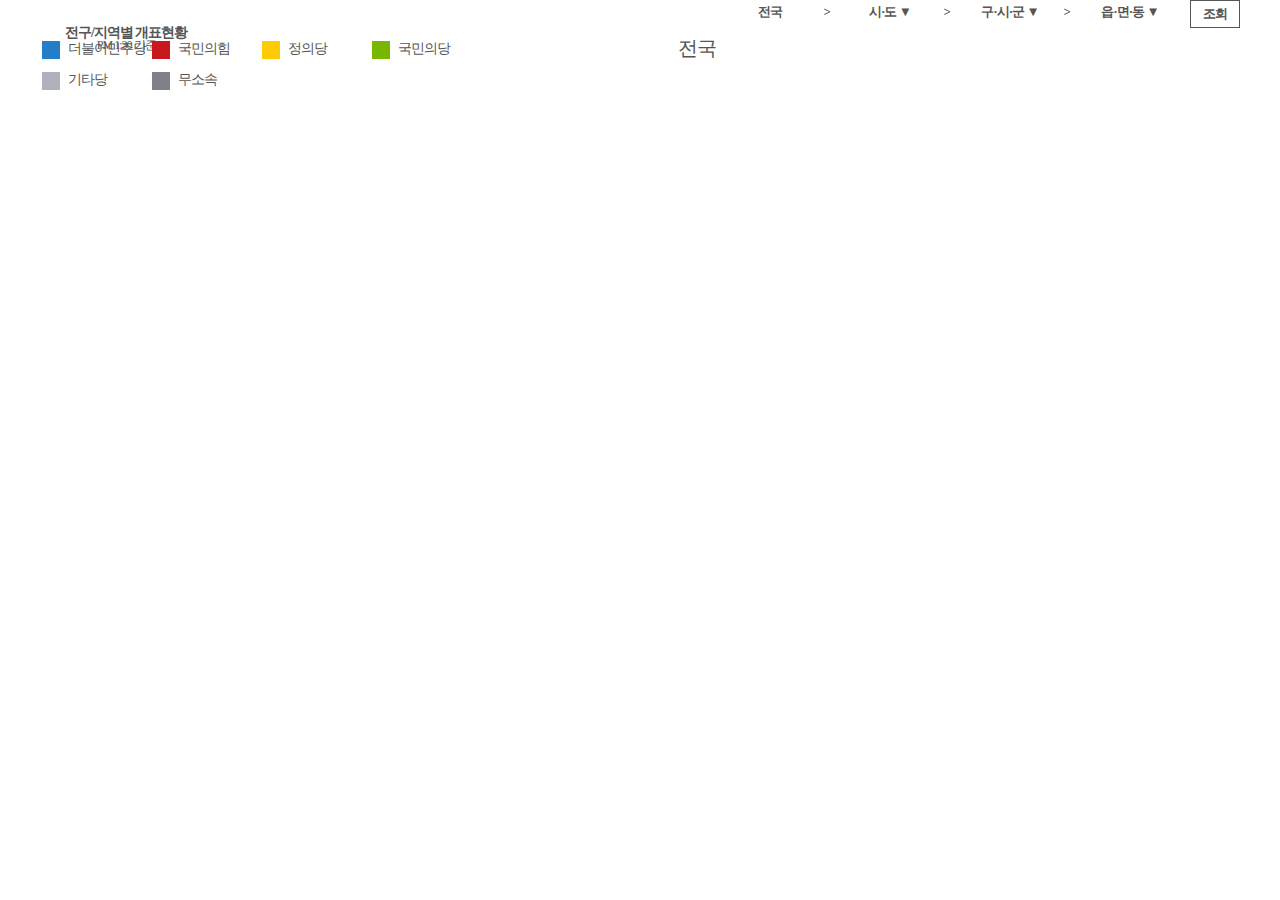
<file: vote_map/map.index.html>
<!DOCTYPE html>
<html lang="ko">

<head>
    <meta charset="UTF-8">
    <title>Document</title>
    <link rel="stylesheet" href="css/base.css">
    <link rel="stylesheet" href="css/open.map.css">
    <link rel="stylesheet" href="css/result.css">
    <script src="https://www.imbc.com/commons/libs/jquery-1.12.3.min.js"></script>
    <script src="https://vote2018.imbc.com/js/libs/raphael.min.js"></script>
</head>

<body>
    <div class="vote-body-result">
        <div class="result-cont wrap-open">
            <div class="now-all">
                <div class="now-map">
                    <div class="now-count-time">
                        <h3>전구/지역별 개표현황</h3>
                        <span>PM 1:30 기준</span>
                    </div>
                    <div class="now-area-map">
                        <div class="vote-map">
                            <div class="vote-area-map" id="vote-area-map"></div>
                            <div class="vote-area"></div>
                            <div class="vote-area-gu"></div>
                            <div class="vote-area-dong"></div>
                            <div class="party-color">
                                <ul>
                                    <li>
                                        <span class="square party_thumin"></span>더불어민주당
                                    </li>
                                    <li>
                                        <span class="square party_liberty"></span>국민의힘
                                    </li>
                                    <li>
                                        <span class="square party_justice"></span>정의당
                                    </li>
                                    <li>
                                        <span class="square party_peace"></span>국민의당
                                    </li>
                                    <li>
                                        <span class="square party_etc"></span>기타당
                                    </li>
                                    <li>
                                        <span class="square party_no"></span>무소속
                                    </li>
                                </ul>
                            </div>
                        </div>
                        <div class="select-district">
                            <div class="data-place">
                                <button class="data-place-txt">전국<span>&#62;</span></button>
                                <div class="vote-area-list">
                                    <div class="vote-area-items vote-area-items vote-area-items-all vote-area-items-active">
                                        <div class="vote-area-items-body">
                                            <a href="https://vote2018.imbc.com/api/GetGePyoRateList?type=g&sido=0" data-nav="0" class="btn-default area"></a>
                                        </div>
                                    </div>
                                </div>
                            </div>
                            <div class="select-city">
                                <div class="select-list-bx">
                                    <div class="select-bx select-do-bx">
                                        <div class="select-do">
                                            <button class="select-top">시·도 ▼<span>&#62;</span></button>
                                        </div>
                                    </div>
                                    <div class="select-bx select-gu-bx">
                                        <div class="select-gu">
                                            <button class="select-top">구·시·군 ▼<span>&#62;</span></button>
                                        </div>
                                    </div>
                                    <div class="select-bx select-dong-bx">
                                        <div class="select-dong">
                                            <button class="select-top">읍·면·동 ▼</button>
                                        </div>
                                    </div>
                                </div>
                            </div>
                            <button type="button" class="select-button">조회</button>
                        </div>
                        <div class="vote-select">
                            <div class="select-place">
                                <span class="data-place" id="dataPlace">전국</span>
                                <span class="data-rate" id="DATARATE"></span>
                            </div>
                        </div>
                    </div>
                </div>
            </div>
        </div>
    </div>
    <script src="js/dropdown.jquery.js"></script>
    <script src="js/vote.map.data.js"></script>
    <script src="js/vote.open.shell2.js"></script>
    <script>
        function setNowLocatioInfoAndGePyoRate(location, rate) {
            $('#dataPlace').html('');
            $('#dataPlace').append(location);
        }

        function objMake(id) {
            return $("#" + id + "List").parent().prevAll('.button-choose');
        }

    </script>
</body>

</html>
</file>
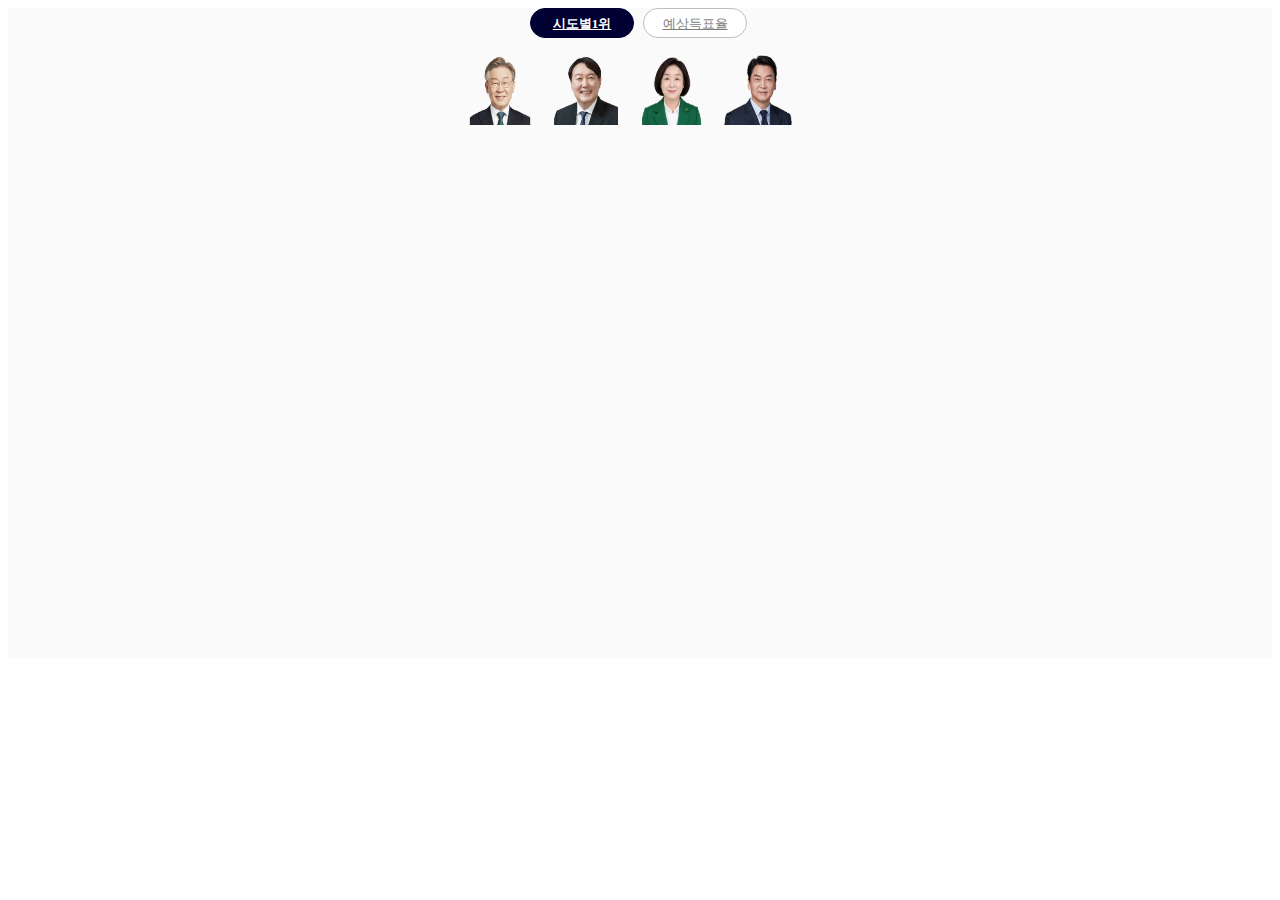
<file: vote_map2/m/cg.html>
<!DOCTYPE html>
<html lang="ko">

<head>
    <meta charset="UTF-8">
    <title>Document</title>
    <link rel="stylesheet" href="http://www.imbc.com/commons/css/base.css">
    <link rel="stylesheet" href="http://bbchoice.imbc.com/common/css/common.css">
    <link rel="stylesheet" href="css/vote.css">
    <script src="http://vote2017.imbc.com/common/js/jquery.min.js"></script>
</head>

<body>

    <section id="total-situation">
        <div class="inner">
            <div class="total-cont clearfix">
                <!-- 전국판세 -->
                <div class="cont-2" id="nationwide">
                    <div class="map-btn">
                        <a href="#" class="map-navi-1 on" onclick="javascript:cgMapData(0);">시도별1위</a>
                        <a href="#" class="map-navi-2">예상득표율</a>
                    </div>
                    <div class="candy-map">
                        <a href="#" class="party_1" onclick="javascript:cgMapData(1);">
                            <img src="images/map_party_1.png" alt="더불어민주당 후보">
                            <span class="ptn">

                            </span>
                        </a>
                        <a href="#" class="party_2" onclick="javascript:cgMapData(2);">
                            <img src="images/map_party_2.png" alt="국민의힘 후보">
                            <span class="ptn">

                            </span>
                        </a>
                        <!--<a href="#" class="party_4" onclick="javascript:cgMapData(4);">
                                  <img src="http://vote2017.imbc.com/images/vote/img_party_75x75_4.png" alt="바른정당 후보">
                                   <span class="ptn">
                                </span>
                                </a>-->
                        <a href="#" class="party_5" onclick="javascript:cgMapData(5);">
                            <img src="images/map_party_3.png" alt="정의당 후보">
                            <span class="ptn">

                            </span>
                        </a>
                        <a href="#" class="party_3" onclick="javascript:cgMapData(3);">
                            <img src="images/map_party_4.png" alt="국민의당 후보">
                            <span class="ptn">

                            </span>
                        </a>
                    </div>
                    <div id="map-wrap">
                        <div id="area-txt"></div>
                        <div id="svg-wrap"></div>
                    </div>
                </div>
                <!-- //전국판세 -->
            </div>
        </div>
    </section>
    <script>
        var svg = [{
            "cls": "area_1",
            "party": "party_1",
            "percent": "43.9",
        }, {
            "cls": "area_2",
            "party": "party_1",
            "percent": "38.3",
        }, {
            "cls": "area_3",
            "party": "party_2",
            "percent": "44.3",
        }, {
            "cls": "area_4",
            "party": "party_1",
            "percent": "42.7",
        }, {
            "cls": "area_5",
            "party": "party_1",
            "percent": "59.8",
        }, {
            "cls": "area_6",
            "party": "party_1",
            "percent": "42.7",
        }, {
            "cls": "area_7",
            "party": "party_1",
            "percent": "37.1",
        }, {
            "cls": "area_9",
            "party": "party_1",
            "percent": "42.7",
        }, {
            "cls": "area_10",
            "party": "party_1",
            "percent": "32.4",
        }, {
            "cls": "area_11",
            "party": "party_1",
            "percent": "38.9",
        }, {
            "cls": "area_12",
            "party": "party_1",
            "percent": "40.2",
        }, {
            "cls": "area_13",
            "party": "party_1",
            "percent": "65.0",
        }, {
            "cls": "area_14",
            "party": "party_1",
            "percent": "62.6",
        }, {
            "cls": "area_15",
            "party": "party_2",
            "percent": "51.6",
        }, {
            "cls": "area_16",
            "party": "party_2",
            "percent": "39.1",
        }, {
            "cls": "area_17",
            "party": "party_1",
            "percent": "48.1",
        }, {
            "cls": "area_18",
            "party": "party_2",
            "percent": "48.1",
        }, ]

        function cgMapData(giho) {
            $.post(
                'http://vote2017.imbc.com/m/Elect/cg_mapData', {
                    giho: giho
                },
                function(response) {
                    svg = "";
                    svg = eval(response);
                    mapSet.init();
                }
            );
        }

    </script>
    <script src="js/map.data2.js"></script>

</body>

</html>
</file>
<file: vote_map/css/open.map.css>
﻿/*전국 css*/

.vote-body-result .wrap-open .vote-area-items1 {position: absolute; top: 205px; left: 228px;}
.vote-body-result .wrap-open .vote-area-items2 {position: absolute; top: 460px; left: 390px;}
.vote-body-result .wrap-open .vote-area-items3 {position: absolute; top: 385px; left: 345px;}
.vote-body-result .wrap-open .vote-area-items4 {position: absolute; top: 204px; left: 175px;}
.vote-body-result .wrap-open .vote-area-items5 {position: absolute; top: 440px; left: 198px;}
.vote-body-result .wrap-open .vote-area-items6 {position: absolute; top: 325px; left: 254px;}
.vote-body-result .wrap-open .vote-area-items7 {position: absolute; top: 420px; left: 398px;}
.vote-body-result .wrap-open .vote-area-items8 {position: absolute; top: 301px; left: 244px;}
.vote-body-result .wrap-open .vote-area-items9 {position: absolute; top: 235px; left: 244px;}
.vote-body-result .wrap-open .vote-area-items10 {position: absolute; top: 193px; left: 334px;}
.vote-body-result .wrap-open .vote-area-items11 {position: absolute; top: 274px; left: 284px;}
.vote-body-result .wrap-open .vote-area-items12 {position: absolute; top: 314px; left: 204px;}
.vote-body-result .wrap-open .vote-area-items13 {position: absolute; top: 389px; left: 230px;}
.vote-body-result .wrap-open .vote-area-items14 {position: absolute; top: 467px; left: 206px;}
.vote-body-result .wrap-open .vote-area-items15 {position: absolute; top: 324px; left: 357px;}
.vote-body-result .wrap-open .vote-area-items16 {position: absolute; top: 430px; left: 315px;}
.vote-body-result .wrap-open .vote-area-items17 {position: absolute; top: 560px; left: 204px;}

/*지역별 구 css*/

/*서울*/
.vote-body-result .wrap-open .area-gu-items a {font-size: 11px; font-weight: bold; color: #000;}
.vote-body-result .wrap-open .area-gu-list-1 .area-gu-items-1 {position: absolute; top: 294px; left: 270px;}
.vote-body-result .wrap-open .area-gu-list-1 .area-gu-items-2 {position: absolute; top: 352px; left: 296px;}
.vote-body-result .wrap-open .area-gu-list-1 .area-gu-items-3 {position: absolute; top: 382px; left: 282px;}
.vote-body-result .wrap-open .area-gu-list-1 .area-gu-items-4 {position: absolute; top: 360px; left: 339px;}
.vote-body-result .wrap-open .area-gu-list-1 .area-gu-items-5 {position: absolute; top: 366px; left: 384px;}
.vote-body-result .wrap-open .area-gu-list-1 .area-gu-items-6 {position: absolute; top: 328px; left: 346px;}
.vote-body-result .wrap-open .area-gu-list-1 .area-gu-items-7 {position: absolute; top: 310px; left: 388px;}
.vote-body-result .wrap-open .area-gu-list-1 .area-gu-items-8 {position: absolute; top: 300px; left: 310px;}
.vote-body-result .wrap-open .area-gu-list-1 .area-gu-items-9 {position: absolute; top: 255px; left: 305px;}
.vote-body-result .wrap-open .area-gu-list-1 .area-gu-items-10 {position: absolute; top: 208px; left: 330px;}
.vote-body-result .wrap-open .area-gu-list-1 .area-gu-items-11 {position: absolute; top: 243px; left: 380px;}
.vote-body-result .wrap-open .area-gu-list-1 .area-gu-items-12 {position: absolute; top: 265px; left: 235px;}
.vote-body-result .wrap-open .area-gu-list-1 .area-gu-items-13 {position: absolute; top: 332px; left: 232px;}
.vote-body-result .wrap-open .area-gu-list-1 .area-gu-items-14 {position: absolute; top: 354px; left: 212px;}
.vote-body-result .wrap-open .area-gu-list-1 .area-gu-items-15 {position: absolute; top: 402px; left: 162px;}
.vote-body-result .wrap-open .area-gu-list-1 .area-gu-items-16 {position: absolute; top: 351px; left: 130px;}
.vote-body-result .wrap-open .area-gu-list-1 .area-gu-items-17 {position: absolute; top: 430px; left: 160px;}
.vote-body-result .wrap-open .area-gu-list-1 .area-gu-items-18 {position: absolute; top: 485px; left: 212px;}
.vote-body-result .wrap-open .area-gu-list-1 .area-gu-items-19 {position: absolute; top: 395px; left: 212px;}
.vote-body-result .wrap-open .area-gu-list-1 .area-gu-items-20 {position: absolute; top: 418px; left: 254px;}
.vote-body-result .wrap-open .area-gu-list-1 .area-gu-items-21 {position: absolute; top: 469px; left: 250px;}
.vote-body-result .wrap-open .area-gu-list-1 .area-gu-items-22 {position: absolute; top: 447px; left: 314px;}
.vote-body-result .wrap-open .area-gu-list-1 .area-gu-items-23 {position: absolute; top: 428px; left: 351px;}
.vote-body-result .wrap-open .area-gu-list-1 .area-gu-items-24 {position: absolute; top: 415px; left: 405px;}
.vote-body-result .wrap-open .area-gu-list-1 .area-gu-items-25 {position: absolute; top: 359px; left: 434px;}

/*부산*/
.vote-body-result .wrap-open .area-gu-list-2 .area-gu-items-1 {position: absolute; top: 420px; left: 295px;}
.vote-body-result .wrap-open .area-gu-list-2 .area-gu-items-2 {position: absolute; top: 455px; left: 275px;}
.vote-body-result .wrap-open .area-gu-list-2 .area-gu-items-3 {position: absolute; top: 400px; left: 300px;}
.vote-body-result .wrap-open .area-gu-list-2 .area-gu-items-4 {position: absolute; top: 442px; left: 308px;}
.vote-body-result .wrap-open .area-gu-list-2 .area-gu-items-5 {position: absolute; top: 370px; left: 288px;}
.vote-body-result .wrap-open .area-gu-list-2 .area-gu-items-6 {position: absolute; top: 328px; left: 318px;}
.vote-body-result .wrap-open .area-gu-list-2 .area-gu-items-7 {position: absolute; top: 400px; left: 334px;}
.vote-body-result .wrap-open .area-gu-list-2 .area-gu-items-8 {position: absolute; top: 318px; left: 280px;}
.vote-body-result .wrap-open .area-gu-list-2 .area-gu-items-9 {position: absolute; top: 350px; left: 369px;}
.vote-body-result .wrap-open .area-gu-list-2 .area-gu-items-10 {position: absolute; top: 277px; left: 391px;}
.vote-body-result .wrap-open .area-gu-list-2 .area-gu-items-11 {position: absolute; top: 430px; left: 249px;}
.vote-body-result .wrap-open .area-gu-list-2 .area-gu-items-12 {position: absolute; top: 290px; left: 325px;}
.vote-body-result .wrap-open .area-gu-list-2 .area-gu-items-13 {position: absolute; top: 410px; left: 180px;}
.vote-body-result .wrap-open .area-gu-list-2 .area-gu-items-14 {position: absolute; top: 350px; left: 320px;}
.vote-body-result .wrap-open .area-gu-list-2 .area-gu-items-15 {position: absolute; top: 370px; left: 340px;}
.vote-body-result .wrap-open .area-gu-list-2 .area-gu-items-16 {position: absolute; top: 380px; left: 250px;}

/*대구*/
.vote-body-result .wrap-open .area-gu-list-3 .area-gu-items-1 {position: absolute; top: 297px; left: 330px;}
.vote-body-result .wrap-open .area-gu-list-3 .area-gu-items-2 {position: absolute; top: 246px; left: 420px;}
.vote-body-result .wrap-open .area-gu-list-3 .area-gu-items-3 {position: absolute; top: 292px; left: 295px;}
.vote-body-result .wrap-open .area-gu-list-3 .area-gu-items-4 {position: absolute; top: 328px; left: 326px;}
.vote-body-result .wrap-open .area-gu-list-3 .area-gu-items-5 {position: absolute; top: 230px; left: 315px;}
.vote-body-result .wrap-open .area-gu-list-3 .area-gu-items-6 {position: absolute; top: 330px; left: 380px;}
.vote-body-result .wrap-open .area-gu-list-3 .area-gu-items-7 {position: absolute; top: 349px; left: 280px;}
.vote-body-result .wrap-open .area-gu-list-3 .area-gu-items-8 {position: absolute; top: 426px; left: 227px;}

/*인천*/
.vote-body-result .wrap-open .area-gu-list-4 .area-gu-items-1 {position: absolute; top: 480px; left: 357px;}
.vote-body-result .wrap-open .area-gu-list-4 .area-gu-items-2 {position: absolute; top: 455px; left: 375px;}
.vote-body-result .wrap-open .area-gu-list-4 .area-gu-items-3 {position: absolute; top: 482px; left: 390px;}
.vote-body-result .wrap-open .area-gu-list-4 .area-gu-items-4 {position: absolute; top: 530px; left: 370px;}
.vote-body-result .wrap-open .area-gu-list-4 .area-gu-items-5 {position: absolute; top: 524px; left: 410px;}
.vote-body-result .wrap-open .area-gu-list-4 .area-gu-items-6 {position: absolute; top: 445px; left: 420px;}
.vote-body-result .wrap-open .area-gu-list-4 .area-gu-items-7 {position: absolute; top: 410px; left: 430px;}
.vote-body-result .wrap-open .area-gu-list-4 .area-gu-items-8 {position: absolute; top: 400px; left: 378px;}
.vote-body-result .wrap-open .area-gu-list-4 .area-gu-items-9 {position: absolute; top: 270px; left: 275px;}
.vote-body-result .wrap-open .area-gu-list-4 .area-gu-items-10 {position: absolute; top: 520px; left: 275px;}

/*광주*/
.vote-body-result .wrap-open .area-gu-list-5 .area-gu-items-1 {position: absolute; top: 400px; left: 429px;}
.vote-body-result .wrap-open .area-gu-list-5 .area-gu-items-2 {position: absolute; top: 380px; left: 327px;}
.vote-body-result .wrap-open .area-gu-list-5 .area-gu-items-3 {position: absolute; top: 430px; left: 355px;}
.vote-body-result .wrap-open .area-gu-list-5 .area-gu-items-4 {position: absolute; top: 299px; left: 389px;}
.vote-body-result .wrap-open .area-gu-list-5 .area-gu-items-5 {position: absolute; top: 345px; left: 219px;}

/*대전*/
.vote-body-result .wrap-open .area-gu-list-6 .area-gu-items-1 {position: absolute; top: 410px; left: 380px;}
.vote-body-result .wrap-open .area-gu-list-6 .area-gu-items-2 {position: absolute; top: 430px; left: 301px;}
.vote-body-result .wrap-open .area-gu-list-6 .area-gu-items-3 {position: absolute; top: 461px; left: 214px;}
.vote-body-result .wrap-open .area-gu-list-6 .area-gu-items-4 {position: absolute; top: 347px; left: 190px;}
.vote-body-result .wrap-open .area-gu-list-6 .area-gu-items-5 {position: absolute; top: 297px; left: 335px;}

/*울산*/
.vote-body-result .wrap-open .area-gu-list-7 .area-gu-items-1 {position: absolute; top: 332px; left: 333px;}
.vote-body-result .wrap-open .area-gu-list-7 .area-gu-items-2 {position: absolute; top: 372px; left: 349px;}
.vote-body-result .wrap-open .area-gu-list-7 .area-gu-items-3 {position: absolute; top: 383px; left: 427px;}
.vote-body-result .wrap-open .area-gu-list-7 .area-gu-items-4 {position: absolute; top: 282px; left: 389px;}
.vote-body-result .wrap-open .area-gu-list-7 .area-gu-items-5 {position: absolute; top: 333px; left: 207px;}

/*세종*/
.vote-body-result .wrap-open .area-gu-list-8 .area-gu-items-0 {position: absolute; top: 332px; left: 270px;}

/*경기*/
.vote-body-result .wrap-open .area-gu-list-9 .area-gu-items-1 {position: absolute; top: 442px; left: 244px;}
.vote-body-result .wrap-open .area-gu-list-9 .area-gu-items-2 {position: absolute; top: 400px; left: 270px;}
.vote-body-result .wrap-open .area-gu-list-9 .area-gu-items-3 {position: absolute; top: 302px; left: 271px;}
.vote-body-result .wrap-open .area-gu-list-9 .area-gu-items-4 {position: absolute; top: 400px; left: 230px;}
.vote-body-result .wrap-open .area-gu-list-9 .area-gu-items-5 {position: absolute; top: 367px; left: 191px;}
.vote-body-result .wrap-open .area-gu-list-9 .area-gu-items-6 {position: absolute; top: 382px; left: 214px;}
.vote-body-result .wrap-open .area-gu-list-9 .area-gu-items-7 {position: absolute; top: 515px; left: 225px;}
.vote-body-result .wrap-open .area-gu-list-9 .area-gu-items-8 {position: absolute; top: 280px; left: 255px;}
.vote-body-result .wrap-open .area-gu-list-9 .area-gu-items-9 {position: absolute; top: 245px; left: 271px;}
.vote-body-result .wrap-open .area-gu-list-9 .area-gu-items-10 {position: absolute; top: 429px; left: 190px;}
.vote-body-result .wrap-open .area-gu-list-9 .area-gu-items-11 {position: absolute; top: 330px; left: 218px;}
.vote-body-result .wrap-open .area-gu-list-9 .area-gu-items-12 {position: absolute; top: 385px; left: 250px;}
.vote-body-result .wrap-open .area-gu-list-9 .area-gu-items-13 {position: absolute; top: 415px; left: 250px;}
.vote-body-result .wrap-open .area-gu-list-9 .area-gu-items-14 {position: absolute; top: 344px; left: 271px;}
.vote-body-result .wrap-open .area-gu-list-9 .area-gu-items-15 {position: absolute; top: 323px; left: 298px;}
.vote-body-result .wrap-open .area-gu-list-9 .area-gu-items-16 {position: absolute; top: 471px; left: 260px;}
.vote-body-result .wrap-open .area-gu-list-9 .area-gu-items-17 {position: absolute; top: 469px; left: 208px;}
.vote-body-result .wrap-open .area-gu-list-9 .area-gu-items-18 {position: absolute; top: 402px; left: 185px;}
.vote-body-result .wrap-open .area-gu-list-9 .area-gu-items-19 {position: absolute; top: 425px; left: 223px;}
.vote-body-result .wrap-open .area-gu-list-9 .area-gu-items-20 {position: absolute; top: 365px; left: 291px;}
.vote-body-result .wrap-open .area-gu-list-9 .area-gu-items-21 {position: absolute; top: 270px; left: 201px;}
.vote-body-result .wrap-open .area-gu-list-9 .area-gu-items-22 {position: absolute; top: 437px; left: 390px;}
.vote-body-result .wrap-open .area-gu-list-9 .area-gu-items-23 {position: absolute; top: 458px; left: 340px;}
.vote-body-result .wrap-open .area-gu-list-9 .area-gu-items-24 {position: absolute; top: 453px; left: 286px;}
.vote-body-result .wrap-open .area-gu-list-9 .area-gu-items-25 {position: absolute; top: 519px; left: 292px;}
.vote-body-result .wrap-open .area-gu-list-9 .area-gu-items-26 {position: absolute; top: 298px; left: 155px;}
.vote-body-result .wrap-open .area-gu-list-9 .area-gu-items-27 {position: absolute; top: 409px; left: 317px;}
.vote-body-result .wrap-open .area-gu-list-9 .area-gu-items-28 {position: absolute; top: 220px; left: 317px;}
.vote-body-result .wrap-open .area-gu-list-9 .area-gu-items-29 {position: absolute; top: 198px; left: 260px;}
.vote-body-result .wrap-open .area-gu-list-9 .area-gu-items-30 {position: absolute; top: 383px; left: 388px;}
.vote-body-result .wrap-open .area-gu-list-9 .area-gu-items-31 {position: absolute; top: 283px; left: 347px;}

/*강원*/
.vote-body-result .wrap-open .area-gu-list-10 .area-gu-items-1 {position: absolute; top: 320px; left: 200px;}
.vote-body-result .wrap-open .area-gu-list-10 .area-gu-items-2 {position: absolute; top: 460px; left: 214px;}
.vote-body-result .wrap-open .area-gu-list-10 .area-gu-items-3 {position: absolute; top: 379px; left: 406px;}
.vote-body-result .wrap-open .area-gu-list-10 .area-gu-items-4 {position: absolute; top: 428px; left: 434px;}
.vote-body-result .wrap-open .area-gu-list-10 .area-gu-items-5 {position: absolute; top: 483px; left: 451px;}
.vote-body-result .wrap-open .area-gu-list-10 .area-gu-items-6 {position: absolute; top: 513px; left: 411px;}
.vote-body-result .wrap-open .area-gu-list-10 .area-gu-items-7 {position: absolute; top: 448px; left: 361px;}
.vote-body-result .wrap-open .area-gu-list-10 .area-gu-items-8 {position: absolute; top: 270px; left: 356px;}
.vote-body-result .wrap-open .area-gu-list-10 .area-gu-items-9 {position: absolute; top: 224px; left: 329px;}
.vote-body-result .wrap-open .area-gu-list-10 .area-gu-items-10 {position: absolute; top: 310px; left: 360px;}
.vote-body-result .wrap-open .area-gu-list-10 .area-gu-items-11 {position: absolute; top: 282px; left: 295px;}
.vote-body-result .wrap-open .area-gu-list-10 .area-gu-items-12 {position: absolute; top: 367px; left: 252px;}
.vote-body-result .wrap-open .area-gu-list-10 .area-gu-items-13 {position: absolute; top: 410px; left: 250px;}
.vote-body-result .wrap-open .area-gu-list-10 .area-gu-items-14 {position: absolute; top: 490px; left: 319px;}
.vote-body-result .wrap-open .area-gu-list-10 .area-gu-items-15 {position: absolute; top: 407px; left: 318px;}
.vote-body-result .wrap-open .area-gu-list-10 .area-gu-items-16 {position: absolute; top: 264px; left: 201px;}
.vote-body-result .wrap-open .area-gu-list-10 .area-gu-items-17 {position: absolute; top: 255px; left: 255px;}
.vote-body-result .wrap-open .area-gu-list-10 .area-gu-items-18 {position: absolute; top: 236px; left: 139px;}

/*충북*/
.vote-body-result .wrap-open .area-gu-list-11 .area-gu-items-1 {position: absolute; top: 361px; left: 175px;}
.vote-body-result .wrap-open .area-gu-list-11 .area-gu-items-2 {position: absolute; top: 228px; left: 281px;}
.vote-body-result .wrap-open .area-gu-list-11 .area-gu-items-3 {position: absolute; top: 205px; left: 360px;}
.vote-body-result .wrap-open .area-gu-list-11 .area-gu-items-4 {position: absolute; top: 246px; left: 419px;}
.vote-body-result .wrap-open .area-gu-list-11 .area-gu-items-5 {position: absolute; top: 529px; left: 237px;}
.vote-body-result .wrap-open .area-gu-list-11 .area-gu-items-6 {position: absolute; top: 407px; left: 230px;}
.vote-body-result .wrap-open .area-gu-list-11 .area-gu-items-7 {position: absolute; top: 466px; left: 208px;}
.vote-body-result .wrap-open .area-gu-list-11 .area-gu-items-8 {position: absolute; top: 240px; left: 191px;}
.vote-body-result .wrap-open .area-gu-list-11 .area-gu-items-9 {position: absolute; top: 277px; left: 153px;}
.vote-body-result .wrap-open .area-gu-list-11 .area-gu-items-10 {position: absolute; top: 311px; left: 256px;}
.vote-body-result .wrap-open .area-gu-list-11 .area-gu-items-11 {position: absolute; top: 307px; left: 199px;}

/*충남*/
.vote-body-result .wrap-open .area-gu-list-12 .area-gu-items-1 {position: absolute; top: 278px; left: 388px;}
.vote-body-result .wrap-open .area-gu-list-12 .area-gu-items-2 {position: absolute; top: 353px; left: 333px;}
.vote-body-result .wrap-open .area-gu-list-12 .area-gu-items-3 {position: absolute; top: 394px; left: 208px;}
.vote-body-result .wrap-open .area-gu-list-12 .area-gu-items-4 {position: absolute; top: 265px; left: 327px;}
.vote-body-result .wrap-open .area-gu-list-12 .area-gu-items-5 {position: absolute; top: 271px; left: 193px;}
.vote-body-result .wrap-open .area-gu-list-12 .area-gu-items-6 {position: absolute; top: 272px; left: 131px;}
.vote-body-result .wrap-open .area-gu-list-12 .area-gu-items-7 {position: absolute; top: 487px; left: 425px;}
.vote-body-result .wrap-open .area-gu-list-12 .area-gu-items-8 {position: absolute; top: 458px; left: 346px;}
.vote-body-result .wrap-open .area-gu-list-12 .area-gu-items-9 {position: absolute; top: 405px; left: 374px;}
.vote-body-result .wrap-open .area-gu-list-12 .area-gu-items-10 {position: absolute; top: 232px; left: 239px;}
.vote-body-result .wrap-open .area-gu-list-12 .area-gu-items-11 {position: absolute; top: 433px; left: 276px;}
.vote-body-result .wrap-open .area-gu-list-12 .area-gu-items-12 {position: absolute; top: 476px; left: 226px;}
.vote-body-result .wrap-open .area-gu-list-12 .area-gu-items-13 {position: absolute; top: 336px; left: 217px;}
.vote-body-result .wrap-open .area-gu-list-12 .area-gu-items-14 {position: absolute; top: 377px; left: 272px;}
.vote-body-result .wrap-open .area-gu-list-12 .area-gu-items-15 {position: absolute; top: 300px; left: 278px;}

/*전북*/
.vote-body-result .wrap-open .area-gu-list-13 .area-gu-items-1 {position: absolute; top: 324px; left: 291px;}
.vote-body-result .wrap-open .area-gu-list-13 .area-gu-items-2 {position: absolute; top: 275px; left: 188px;}
.vote-body-result .wrap-open .area-gu-list-13 .area-gu-items-3 {position: absolute; top: 250px; left: 263px;}
.vote-body-result .wrap-open .area-gu-list-13 .area-gu-items-4 {position: absolute; top: 395px; left: 216px;}
.vote-body-result .wrap-open .area-gu-list-13 .area-gu-items-5 {position: absolute; top: 473px; left: 361px;}
.vote-body-result .wrap-open .area-gu-list-13 .area-gu-items-6 {position: absolute; top: 320px; left: 230px;}
.vote-body-result .wrap-open .area-gu-list-13 .area-gu-items-7 {position: absolute; top: 278px; left: 323px;}
.vote-body-result .wrap-open .area-gu-list-13 .area-gu-items-8 {position: absolute; top: 338px; left: 370px;}
.vote-body-result .wrap-open .area-gu-list-13 .area-gu-items-9 {position: absolute; top: 297px; left: 461px;}
.vote-body-result .wrap-open .area-gu-list-13 .area-gu-items-10 {position: absolute; top: 390px; left: 406px;}
.vote-body-result .wrap-open .area-gu-list-13 .area-gu-items-11 {position: absolute; top: 409px; left: 310px;}
.vote-body-result .wrap-open .area-gu-list-13 .area-gu-items-12 {position: absolute; top: 463px; left: 281px;}
.vote-body-result .wrap-open .area-gu-list-13 .area-gu-items-13 {position: absolute; top: 450px; left: 133px;}
.vote-body-result .wrap-open .area-gu-list-13 .area-gu-items-14 {position: absolute; top: 384px; left: 137px;}

/*전남*/
.vote-body-result .wrap-open .area-gu-list-14 .area-gu-items-1 {position: absolute; top: 360px; left: 183px;}
.vote-body-result .wrap-open .area-gu-list-14 .area-gu-items-2 {position: absolute; top: 389px; left: 439px;}
.vote-body-result .wrap-open .area-gu-list-14 .area-gu-items-3 {position: absolute; top: 339px; left: 385px;}
.vote-body-result .wrap-open .area-gu-list-14 .area-gu-items-4 {position: absolute; top: 309px; left: 244px;}
.vote-body-result .wrap-open .area-gu-list-14 .area-gu-items-5 {position: absolute; top: 330px; left: 441px;}
.vote-body-result .wrap-open .area-gu-list-14 .area-gu-items-6 {position: absolute; top: 235px; left: 310px;}
.vote-body-result .wrap-open .area-gu-list-14 .area-gu-items-7 {position: absolute; top: 237px; left: 258px;}
.vote-body-result .wrap-open .area-gu-list-14 .area-gu-items-8 {position: absolute; top: 262px; left: 356px;}
.vote-body-result .wrap-open .area-gu-list-14 .area-gu-items-9 {position: absolute; top: 268px; left: 421px;}
.vote-body-result .wrap-open .area-gu-list-14 .area-gu-items-10 {position: absolute; top: 435px; left: 365px;}
.vote-body-result .wrap-open .area-gu-list-14 .area-gu-items-11 {position: absolute; top: 376px; left: 320px;}
.vote-body-result .wrap-open .area-gu-list-14 .area-gu-items-12 {position: absolute; top: 325px; left: 306px;}
.vote-body-result .wrap-open .area-gu-list-14 .area-gu-items-13 {position: absolute; top: 430px; left: 284px;}
.vote-body-result .wrap-open .area-gu-list-14 .area-gu-items-14 {position: absolute; top: 401px; left: 241px;}
.vote-body-result .wrap-open .area-gu-list-14 .area-gu-items-15 {position: absolute; top: 485px; left: 229px;}
.vote-body-result .wrap-open .area-gu-list-14 .area-gu-items-16 {position: absolute; top: 426px; left: 199px;}
.vote-body-result .wrap-open .area-gu-list-14 .area-gu-items-17 {position: absolute; top: 445px; left: 132px;}
.vote-body-result .wrap-open .area-gu-list-14 .area-gu-items-18 {position: absolute; top: 367px; left: 225px;}
.vote-body-result .wrap-open .area-gu-list-14 .area-gu-items-19 {position: absolute; top: 328px; left: 177px;}
.vote-body-result .wrap-open .area-gu-list-14 .area-gu-items-20 {position: absolute; top: 237px; left: 197px;}
.vote-body-result .wrap-open .area-gu-list-14 .area-gu-items-21 {position: absolute; top: 287px; left: 200px;}
.vote-body-result .wrap-open .area-gu-list-14 .area-gu-items-22 {position: absolute; top: 294px; left: 155px;}

/*경북*/
.vote-body-result .wrap-open .area-gu-list-15 .area-gu-items-1 {position: absolute; top: 394px; left: 360px;}
.vote-body-result .wrap-open .area-gu-list-15 .area-gu-items-2 {position: absolute; top: 220px; left: 470px;}
.vote-body-result .wrap-open .area-gu-list-15 .area-gu-items-3 {position: absolute; top: 479px; left: 358px;}
.vote-body-result .wrap-open .area-gu-list-15 .area-gu-items-4 {position: absolute; top: 397px; left: 152px;}
.vote-body-result .wrap-open .area-gu-list-15 .area-gu-items-5 {position: absolute; top: 297px; left: 279px;}
.vote-body-result .wrap-open .area-gu-list-15 .area-gu-items-6 {position: absolute; top: 384px; left: 204px;}
.vote-body-result .wrap-open .area-gu-list-15 .area-gu-items-7 {position: absolute; top: 227px; left: 245px;}
.vote-body-result .wrap-open .area-gu-list-15 .area-gu-items-8 {position: absolute; top: 424px; left: 293px;}
.vote-body-result .wrap-open .area-gu-list-15 .area-gu-items-9 {position: absolute; top: 322px; left: 153px;}
.vote-body-result .wrap-open .area-gu-list-15 .area-gu-items-10 {position: absolute; top: 261px; left: 178px;}
.vote-body-result .wrap-open .area-gu-list-15 .area-gu-items-11 {position: absolute; top: 276px; left: 224px;}
.vote-body-result .wrap-open .area-gu-list-15 .area-gu-items-12 {position: absolute; top: 467px; left: 276px;}
.vote-body-result .wrap-open .area-gu-list-15 .area-gu-items-13 {position: absolute; top: 502px; left: 267px;}
.vote-body-result .wrap-open .area-gu-list-15 .area-gu-items-14 {position: absolute; top: 480px; left: 181px;}
.vote-body-result .wrap-open .area-gu-list-15 .area-gu-items-15 {position: absolute; top: 436px; left: 171px;}
.vote-body-result .wrap-open .area-gu-list-15 .area-gu-items-16 {position: absolute; top: 417px; left: 215px;}
.vote-body-result .wrap-open .area-gu-list-15 .area-gu-items-17 {position: absolute; top: 390px; left: 255px;}
.vote-body-result .wrap-open .area-gu-list-15 .area-gu-items-18 {position: absolute; top: 346px; left: 257px;}
.vote-body-result .wrap-open .area-gu-list-15 .area-gu-items-19 {position: absolute; top: 350px; left: 332px;}
.vote-body-result .wrap-open .area-gu-list-15 .area-gu-items-20 {position: absolute; top: 277px; left: 346px;}
.vote-body-result .wrap-open .area-gu-list-15 .area-gu-items-21 {position: absolute; top: 332px; left: 382px;}
.vote-body-result .wrap-open .area-gu-list-15 .area-gu-items-22 {position: absolute; top: 223px; left: 303px;}
.vote-body-result .wrap-open .area-gu-list-15 .area-gu-items-23 {position: absolute; top: 220px; left: 380px;}

/*경남*/
.vote-body-result .wrap-open .area-gu-list-16 .area-gu-items-1 {position: absolute; top: 391px; left: 343px;}
.vote-body-result .wrap-open .area-gu-list-16 .area-gu-items-2 {position: absolute; top: 378px; left: 228px;}
.vote-body-result .wrap-open .area-gu-list-16 .area-gu-items-3 {position: absolute; top: 484px; left: 280px;}
.vote-body-result .wrap-open .area-gu-list-16 .area-gu-items-4 {position: absolute; top: 430px; left: 268px;}
.vote-body-result .wrap-open .area-gu-list-16 .area-gu-items-5 {position: absolute; top: 425px; left: 214px;}
.vote-body-result .wrap-open .area-gu-list-16 .area-gu-items-6 {position: absolute; top: 375px; left: 402px;}
.vote-body-result .wrap-open .area-gu-list-16 .area-gu-items-7 {position: absolute; top: 306px; left: 383px;}
.vote-body-result .wrap-open .area-gu-list-16 .area-gu-items-8 {position: absolute; top: 485px; left: 338px;}
.vote-body-result .wrap-open .area-gu-list-16 .area-gu-items-9 {position: absolute; top: 326px; left: 272px;}
.vote-body-result .wrap-open .area-gu-list-16 .area-gu-items-10 {position: absolute; top: 356px; left: 303px;}
.vote-body-result .wrap-open .area-gu-list-16 .area-gu-items-11 {position: absolute; top: 283px; left: 323px;}
.vote-body-result .wrap-open .area-gu-list-16 .area-gu-items-12 {position: absolute; top: 341px; left: 451px;}
.vote-body-result .wrap-open .area-gu-list-16 .area-gu-items-13 {position: absolute; top: 407px; left: 160px;}
.vote-body-result .wrap-open .area-gu-list-16 .area-gu-items-14 {position: absolute; top: 495px; left: 174px;}
.vote-body-result .wrap-open .area-gu-list-16 .area-gu-items-15 {position: absolute; top: 273px; left: 145px;}
.vote-body-result .wrap-open .area-gu-list-16 .area-gu-items-16 {position: absolute; top: 327px; left: 183px;}
.vote-body-result .wrap-open .area-gu-list-16 .area-gu-items-17 {position: absolute; top: 206px; left: 191px;}
.vote-body-result .wrap-open .area-gu-list-16 .area-gu-items-18 {position: absolute; top: 277px; left: 250px;}

/*제주*/
.vote-body-result .wrap-open .area-gu-list-17 .area-gu-items:nth-child(1) {position: absolute; top: 325px; left: 273px;}
.vote-body-result .wrap-open .area-gu-list-17 .area-gu-items:nth-child(2) {position: absolute; top: 389px; left: 314px;}
</file>
<file: vote_map/css/result.css>
@charset "UTF-8";

.party_thumin {background: #227EC8; color: #fff;}
.party_liberty {background: #C9171E; color: #fff;}
.party_bareun {background: #03B8BA; color: #fff;}
.party_peace {background: #78B600; color: #fff;}
.party_justice {background: #FFCB05; color: #000;}
.party_no {background: #7F8189; color: #fff;}
.party_etc {background: #AFB1BD; color: #000;}
.vote-body-result .result-cont {width: 1200px; margin: 0 auto; position: relative;}

/*개표현황 - 지도*/
.vote-body-result .wrap-open .now-map .vote-map {width: 586px; float: left; margin-top: 20px; padding-left: 2px; position: relative;}
.vote-area, .vote-area-gu {position: absolute; top: -77px; left: -23px; width: 520px}
.vote-body-result .wrap-open .vote-area-items {font-size: 11px; color: #000; font-family: "Nanum Gothic Bold";}
.vote-body-result .wrap-open .vote-area-items span {font-weight: bold;}
.vote-body-result .wrap-open .area-gu-items span {color: #000; font-weight: bold;}
.vote-body-result .wrap-open .now-map .vote-area-items-all a {display: block; width: 70px; height: 70px; background: url(https://vote2018.imbc.com/images/map-korea.png) no-repeat; position: absolute; top: 140px; left: 26px; text-indent: -9999px; overflow: hidden; z-index: 100;}
.vote-body-result .wrap-open .now-map .vote-map .party-color {width: 440px; overflow: hidden; margin-top: 20px;}
.vote-body-result .wrap-open .now-map .vote-map .party-color li {width: 110px; float: left; line-height: 18px; margin-bottom: 12px; font-size: 14px;}
.vote-body-result .wrap-open .now-map .vote-map .party-color .square {width: 18px; height: 18px; margin-right: 8px; display: inline-block; vertical-align: middle;}
.vote-body-result .wrap-open .vote-area-items-all .vote-area-items-body {display: none;}
.vote-body-result .wrap-open .vote-area-items .btn-default {display: inline-block;line-height: 20px;color: #000;font-size: 11px; font-weight: bold;}
.vote-body-result .wrap-open .vote-area-items .btn-default:hover {text-align: center; background: #6a2fb2; color: #fff; font-weight: normal;}
.vote-body-result .wrap-open .vote-area-items-all .btn-default:hover {background: url(https://vote2018.imbc.com/images/map-korea.png) no-repeat;}
.vote-body-result .wrap-open .area-gu-items .area-gu {display: inline-block; padding: 0 3px; line-height: 18px;}
.vote-body-result .wrap-open .area-gu-items .area-gu:hover {text-align: center; background: #6a2fb2; color: #fff; font-weight: normal;}

/*개표현황 - select / graph */
.vote-body-result .wrap-open .now-map .vote-select {width: 562px; float: right;font-size: 20px;}

/*대통령 선거 건 지도, 우측 상단 셀렉트 관련 부분 추가 Area Start*/
.now-count-time {text-align: center; position: absolute; top: 25px; left: 25px;}
.select-district {float: right;margin-bottom: 10px; font-size: 14px;}
.select-district .data-place {display: inline-block; width: 120px; height: 24px; position: relative;}
.select-district .data-place .data-place-txt {color: #555; font-weight: bold; display: block; width: 100%; height: 24px; line-height: 24px; text-align: center; cursor: default;}
.select-district .data-place .data-place-txt span {position: absolute; top: 0; right: 0;}
.select-district .data-place .vote-area-items {width: 120px; height: 24px; position: absolute; top: 0; left: 0; display: none;}
.select-district .data-place .vote-area-items .vote-area-items-body {width: 100%; height: 100%;}
.select-district .data-place .vote-area-items .vote-area-items-body a {width: 100%; height: 100%; display: block; line-height: 24px; position: unset; top: 0; left: 0; text-indent: unset; overflow: unset; z-index: unset; font-size: 14px; background: none;}
.select-district .data-place .vote-area-items .vote-area-items-body a:hover {background: none;}
.select-district .select-city .select-list-bx {display: -webkit-flex; display: -moz-flex; display: -ms-flex; display: -o-flex; display: flex;}
.select-district .select-city .select-list-bx li {cursor:default; text-align: center;}
.select-district .select-city .select-list-bx .select-bx {float: left; position: relative; width: 120px; height: 24px; line-height: 24px; z-index: 999; background: #fff;}
.select-district .select-city .select-list-bx .select-bx .vote-area-list li {text-align: center;}
.select-district .select-city .select-list-bx .select-bx .select-top {font-weight: bold; position: relative; cursor: pointer; width: 120px; height: 24px; line-height: 24px; color: #555;}
.select-district .select-city .select-list-bx .select-bx .select-top > span {position: absolute; top: 0; right: 0;}
.select-district .select-button {width: 50px; color: #555; font-weight: bold; text-align: center; border: 1px solid #555; padding: 4px 0;}
.select-district .data-place, .select-district .select-city, .select-district .select-button {float: left;}

/* 우측 셀럭터 시·도 */
.vote-body-result .wrap-open .select-bx .vote-area-items {position: static; font-size: 11px; color: #000; font-family: "Nanum Gothic Bold";}
.vote-body-result .wrap-open .select-bx .vote-area-items:hover a {color: #fff; background: #f00;}
.vote-body-result .wrap-open .select-list-bx .select-bx .vote-area-items:hover {background: #f00;}
.vote-body-result .wrap-open .select-bx .vote-area-items .btn-default {font-family: 'Nanum Gothic'; display: block; font-weight: normal; line-height: 20px; color: #000; font-size: 11px;}
.vote-body-result .wrap-open .select-bx .vote-area-items .btn-default:hover a {color: #000; background: none;}
.vote-body-result .wrap-open .select-bx .vote-area-items-all .vote-area-items-body {display: block;}
.vote-body-result .wrap-open .select-bx .vote-area-items-all .vote-area-items-body a {display: inline; background: none; position: static; overflow: unset; width: inherit; height: inherit;}

/* 우측 셀럭터 구·시·군 */
.vote-body-result .wrap-open .select-bx .area-gu-list .area-gu-items {position: static; background: #fff; font-weight: normal;}
.vote-body-result .wrap-open .select-bx .area-gu-list .area-gu-items:hover {background: #f00;}
.vote-body-result .wrap-open .select-bx .area-gu-list .area-gu-items:hover a {color: #fff}
.vote-body-result .wrap-open .select-bx .area-gu-list .area-gu-items .area-gu:hover {color: #fff; font-weight: normal; background: none; display: block;}
.vote-body-result .wrap-open .select-bx .area-gu-list .area-gu-items a {font-weight: normal; display: block;}

/* 우측 셀럭터 읍·면·동 */
.vote-body-result .wrap-open .select-dong .area-dong-body li button {float: unset; width: 120px; margin: unset; border: none; font-family: "Nanum Gothic"; display: inline-block; padding: 0; margin: 0; line-height: 18px; font-size: 11px;}
.vote-body-result .wrap-open .select-dong .area-dong-body li button:hover {color: #fff; background: #f00;}

.candidate-search-filter {border: 1px solid #9a9a9a; border-top: none; border-bottom: none;}
.candidate-hubolist {border: 1px solid #9a9a9a; border-top: none;}
.select-do, .select-gu, .select-dong {background: #fff;}

.select-do .vote-area-list, .select-gu .area-gu-list, .select-dong .area-dong-body {display: none;}
/*대통령 선거 건 지도, 우측 상단 셀렉트 관련 부분 추가 Area End*/
</file>
<file: vote_map2/m/css/vote.css>
@charset "utf-8";

/* txt ������� */
.party_1 .clr_chg {color: #5a97cd !important;}
.party_2 .clr_chg {color: #ae4a4a !important;}
.party_3 .clr_chg {color: #c67148 !important;}
.party_4 .clr_chg {color: #1693d4 !important;}
.party_5 .clr_chg {color: #cfa84d !important;}
.party_6 .clr_chg, .party_7 .clr_chg, .party_8 .clr_chg, .party_9 .clr_chg, .party_10 .clr_chg, .party_11 .clr_chg, .party_12 .clr_chg, .party_13 .clr_chg, .party_14 .clr_chg {color: #86725c !important;}
.party_15 .clr_chg {color: #666 !important;}

/* bg ������� */
.top-rank .party_1 .bar, .candy-map .party_1 .ptn, .pre-graph-wrap .party_1 .bar {background: url('http://vote2017.imbc.com/images/vote/bg_party_1.gif') repeat-x 0 50%;}
.top-rank .party_2 .bar, .candy-map .party_2 .ptn, .pre-graph-wrap .party_2 .bar {background: url('http://vote2017.imbc.com/images/vote/bg_party_2.gif') repeat-x 0 50%;}
.top-rank .party_3 .bar, .candy-map .party_3 .ptn, .pre-graph-wrap .party_3 .bar {background: url('http://vote2017.imbc.com/images/vote/bg_party_3.gif') repeat-x 0 50%;}
.top-rank .party_4 .bar, .candy-map .party_4 .ptn, .pre-graph-wrap .party_4 .bar {background: url('http://vote2017.imbc.com/images/vote/bg_party_4.gif') repeat-x 0 50%;}
.top-rank .party_5 .bar, .candy-map .party_5 .ptn, .pre-graph-wrap .party_5 .bar {background: url('http://vote2017.imbc.com/images/vote/bg_party_5.gif') repeat-x 0 50%;}
.bar:after {content: ''; position: absolute; top: 0; left: 0; background: #fff; opacity: 0.15;}
.bar-vertical .bar:after {width: 50%; height: 100%;}
.bar-horizontal .bar:after {width: 100%; height: 50%;}
.low-browser #voting .fl_right .vote2017 .bar em:after, .low-browser .bar:after {display: none;}

/* ���ջ�Ȳ�� */
#total-situation {position: relative; padding-bottom: 125px; background: #fafafa;}
#total-situation h3 {padding: 50px 0 30px;}
.select-box li a {height: 29px; border-top: 1px solid #e3e3e3; background: #fff;}

/* Ÿ��Ʋ */
.clearfix:after {content: ''; clear: both; display: block;}

/* �����Ǽ� */
#nationwide {position: relative; width: 360px; margin: 0 auto; background: #fafafa;}
.map-btn {width: 220px; height: 27px; margin: 0 auto;}
.map-btn:after {content: ''; clear: both; display: block;}
.map-btn a {display: block; float: left; padding: 0 10px; width: 82px; text-align: center; height: 28px; line-height: 28px; margin-left: -1px; border: 1px solid #bfbfbf; font-size: 13px; color: #7d7d7d; line-height: 30px; background: #fff; border-radius: 15px;}
.map-btn a:first-child {margin-right: 10px;}
.map-btn a.map-navi-1 {margin-left: 0;}
.map-btn a.on {border-color: #000032; background: #000032; color: #fff; z-index: 1; font-weight: bold;}
.candy-map {width: 360px; height: 80px; margin: 15px auto; overflow: hidden;}
.candy-map:after {content: ''; clear: both; display: block;}
.candy-map a {position: relative; display: block; float: left; width: 70px; height: 70px; padding: 5px 5px 0 5px; margin-left: 6px; padding-bottom: 5px;}
.candy-map a img {display: block; width: 70px; height: 70px;}
.candy-map .ptn {display: block; position: absolute; top: 75px; left: 0; width: 100%; height: 5px;}
.candy-map.sup .ptn {background: none !important;}
.candy-map.sup a {padding-bottom: 0; border-bottom: 5px solid #5a97cd;}
.candy-map.sup a.on {padding: 0; border: 5px solid #5a97cd;}
.candy-map a.party_1 {margin-left: 0;}
.candy-map a.party_2 {border-color: #ae4a4a !important;}
.candy-map a.party_3 {border-color: #c67148 !important;}
.candy-map a.party_4 {border-color: #00B1EB !important;}
.candy-map a.party_5 {border-color: #cfa84d !important;}
.candy-map a.party_6, .candy-map a.party_7, .candy-map a.party_8, .candy-map a.party_9, .candy-map a.party_10, .candy-map a.party_11, .candy-map a.party_12, .candy-map a.party_13, .candy-map a.party_14 {border-color: #86725c !important;}
.candy-map a.party_15 {border-color: #666666 !important;}
#map-wrap {position: relative; width: 300px; margin: 0 auto;}
#map-wrap .color-chip {position: absolute; bottom: -45px; left: 0; width: 100%; text-align: right;}
#area-txt {position: absolute; top: 0; left: 0; width: 100%; height: 100%; background: url('../../images/map_bar2.png') no-repeat 58px 105px;}
#area-txt {position: absolute; top: 0; left: 0; width: 100%; height: 100%; background: url('http://vote2017.imbc.com/images/m/vote/map_bar.png') no-repeat 39px 72px; background-size: 210px auto;}
#area-txt > span {display: inline-block; position: absolute; top: 0; left: 0; width: 75px; color: #333; *display: inline; *zoom: 1; font-size: 12px; font-weight: bold;}
#area-txt em {display: inline-block;}
#area-txt strong {}
#area-txt .area_9, #area-txt .area_10, #area-txt .area_11, #area-txt .area_18, #area-txt .area_13, #area-txt .area_14, #area-txt .area_15, #area-txt .area_16, #area-txt .area_17 {width: 55px; text-align: center; color: #fff;}
#area-txt .area_9.empty, #area-txt .area_10.empty, #area-txt .area_11.empty, #area-txt .area_12.empty, #area-txt .area_13.empty, #area-txt .area_14.empty, #area-txt .area_15.empty, #area-txt .area_16.empty, #area-txt .area_17.empty {color: #333;}
#area-txt .area_9 strong, #area-txt .area_10 strong, #area-txt .area_11 strong, #area-txt .area_13 strong, #area-txt .area_14 strong, #area-txt .area_15 strong, #area-txt .area_16 strong, #area-txt .area_17 strong {display: block; text-align: center; margin-left: 0;}
#area-txt.party_4 .area_9, #area-txt.party_4 .area_10, #area-txt.party_4 .area_11, #area-txt.party_4 .area_12, #area-txt.party_4 .area_13, #area-txt.party_4 .area_14, #area-txt.party_4 .area_15, #area-txt.party_4 .area_16, #area-txt.party_4 .area_17 {color: #333;}
#area-txt.party_5 .area_9, #area-txt.party_5 .area_10, #area-txt.party_5 .area_11, #area-txt.party_5 .area_12, #area-txt.party_5 .area_13, #area-txt.party_5 .area_14, #area-txt.party_5 .area_15, #area-txt.party_5 .area_16, #area-txt.party_5 .area_17 {color: #333;}
#area-txt .area_1 {top: 88px; left: -25px; text-align: right;}
#area-txt .area_2 {top: 259px; left: 247px;}
#area-txt .area_3 {top: 210px; left: 247px;}
#area-txt .area_4 {top: 71px; left: -25px; text-align: right;}
#area-txt .area_5 {top: 254px; left: -25px; text-align: right;}
#area-txt .area_6 {top: 168px; left: -25px; text-align: right;}
#area-txt .area_7 {top: 234px; left: 247px;}
#area-txt .area_9 {top: 106px; left: 93px;}
#area-txt .area_10 {top: 56px; left: 149px;}
#area-txt .area_11 {top: 130px; left: 128px;}
#area-txt .area_12 {top: 130px; left: -30px; width: 90px;}
#area-txt .area_13 {top: 210px; left: 95px;}
#area-txt .area_14 {top: 282px; left: 79px;}
#area-txt .area_15 {top: 160px; left: 175px;}
#area-txt .area_16 {top: 240px; left: 150px;}
#area-txt .area_17 {top: 350px; left: 55px;}
#area-txt .area_18 {top: 142px; left: 62px;}
#area-txt .area_17 em, #area-txt .area_17 strong {line-height: 15px;}
#svg-wrap {width: 230px; height: 388px; margin: 0 auto;}
#svg-wrap svg {width: 100%; height: 100%;}
.low-browser #map-wrap {background: url('http://vote2017.imbc.com/images/vote/bg_ie_map.gif') no-repeat 0 0;}
.low-browser #area-txt {background: none;}
</file>
<file: vote_map/css/base.css>
﻿@import url(https://font.imbc.com/nanumgothic/nanumgothic.css);
@import url(https://font.imbc.com/noto/noto.css);

/* reset */
* {margin: 0; padding: 0;}
img {vertical-align: top; border: 0;}
a {text-decoration: none;}
dl, ul, ol, li {list-style: none;}
hr, caption {display: none;}
fieldset {border: 0;}
table {border-collapse: collapse; border-spacing: 0; border: 0;}
th, td {vertical-align: middle;}
em, cite, address, dfn, var {font-style: normal;}
body {font-size: 75%; font-family: "돋움", dotum, sans-serif; color: #555; line-height: 1;}
a, abbr, acronym, address, big, blockquote, body, button, caption, cite, code, dd, del, dfn, div, dl, dt, em, fieldset, form, h1, h2, h3, h4, h5, h6, html, iframe, img, input, ins, kbd, label, legend, li, object, ol, p, pre, q, samp, select, small, span, strike, strong, sub, sup, table, tbody, td, textarea, tfoot, th, thead, tr, tt, ul, var {letter-spacing: -1px; font-family: 'Nanum Gothic'; -webkit-box-sizing: border-box; -moz-box-sizing: border-box; box-sizing: border-box;}
a {text-decoration: none;}
button {border: 0 none; background-color: transparent; cursor: pointer; -webkit-tap-highlight-color: rgba(255, 255, 255, 0); letter-spacing: -1px;}

/* global */
.clear:after {content: "."; display: block; height: 0; font-size: 0; clear: both; visibility: hidden;}
.clear {clear: both; min-height: 1px; *height: 1px;;}
.show {display: block;}
.hide {display: none;}
.ir-wa {display: block; overflow: hidden; position: relative; z-index: -1; width: 100%; height: 100%;}
.blind {display: block; overflow: hidden; position: absolute; left: -9999px; width: 1px; height: 1px; font-size: 0; line-height: 0; text-indent: -9999px;}
.txt-blind {overflow: hidden; font-size: 0; line-height: 100px;}

/* accessibility */
#accessibility {position: absolute; top: 0; left: 0; z-index: 9999; width: 100%; text-align: left;}
#accessibility a {display: block; position: absolute; top: -1000px; left: 0; z-index: 500; width: 100%; text-align: center;}
#accessibility a:focus, #accessibility a:active {position: absolute; top: 0; z-index: 1000; height: 40px; background: #efefef; font: bold 12px dotum; color: #000; line-height: 40px;}
</file>
